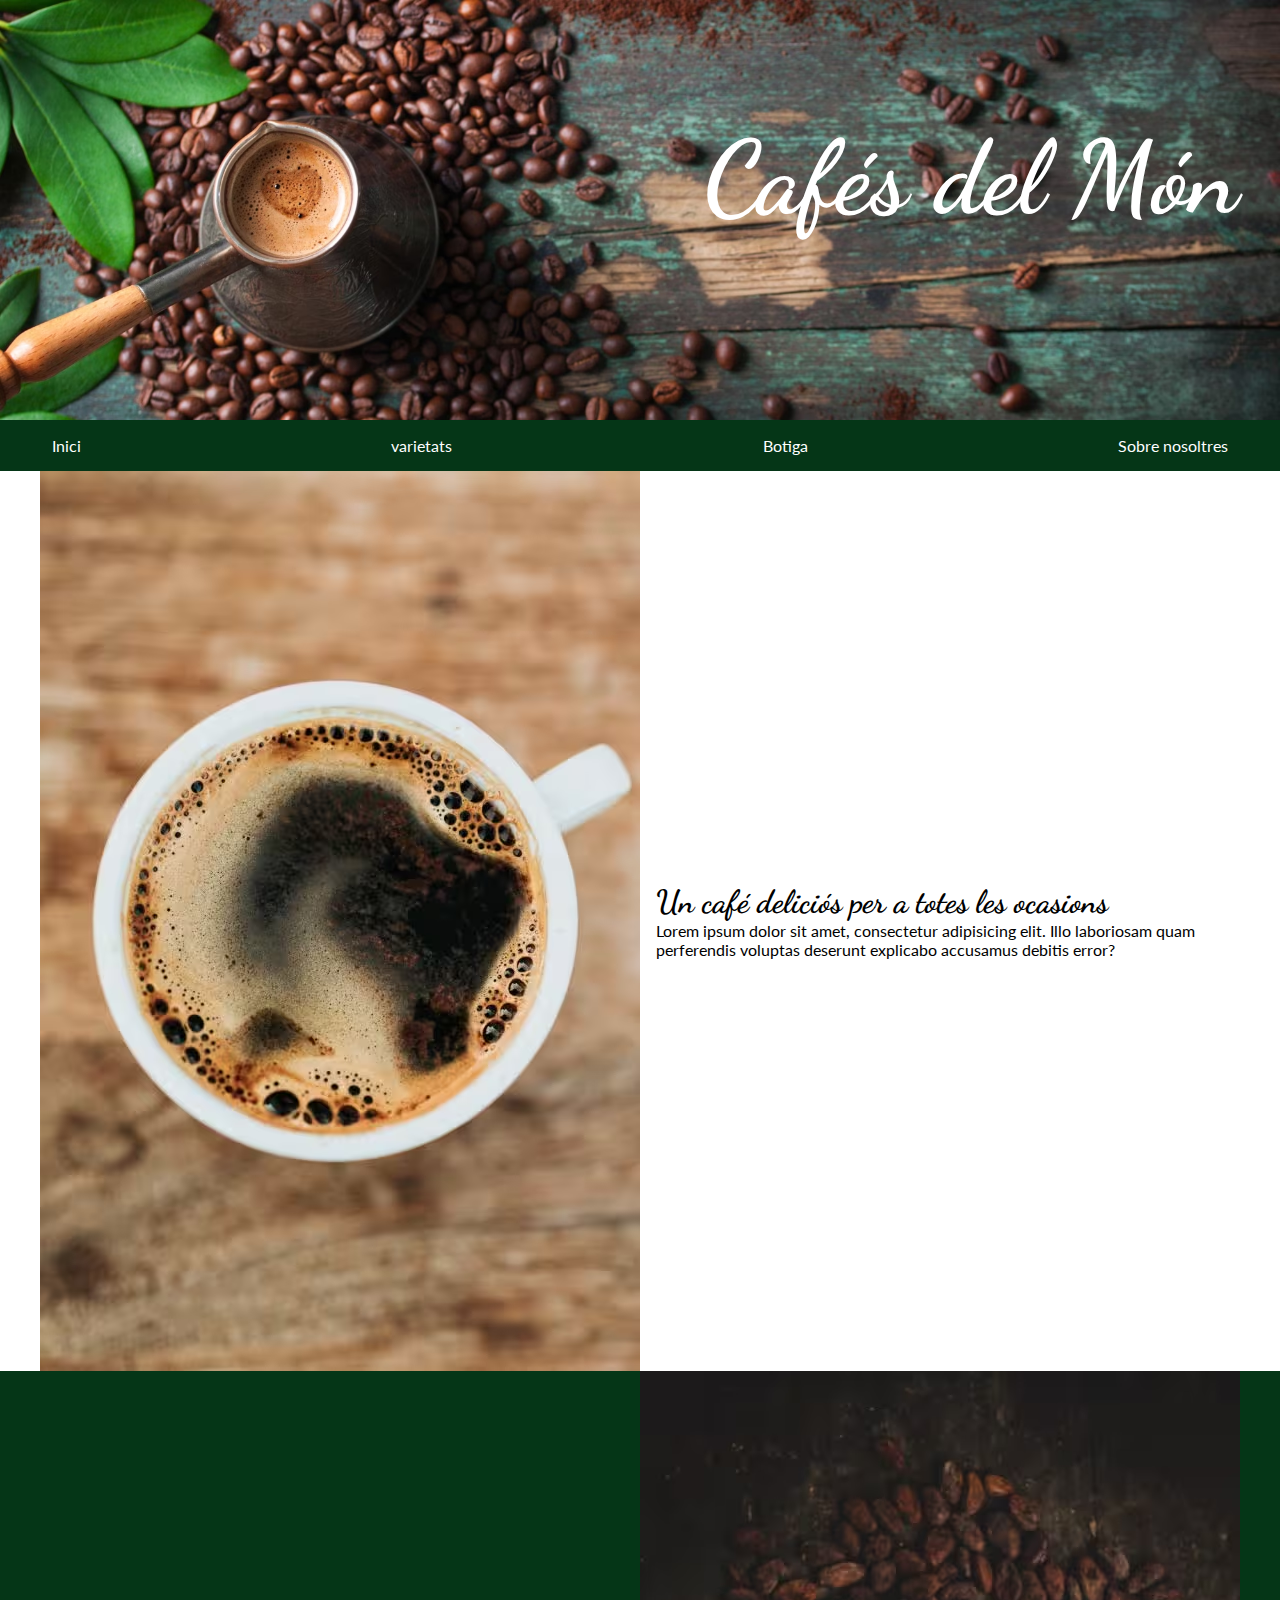
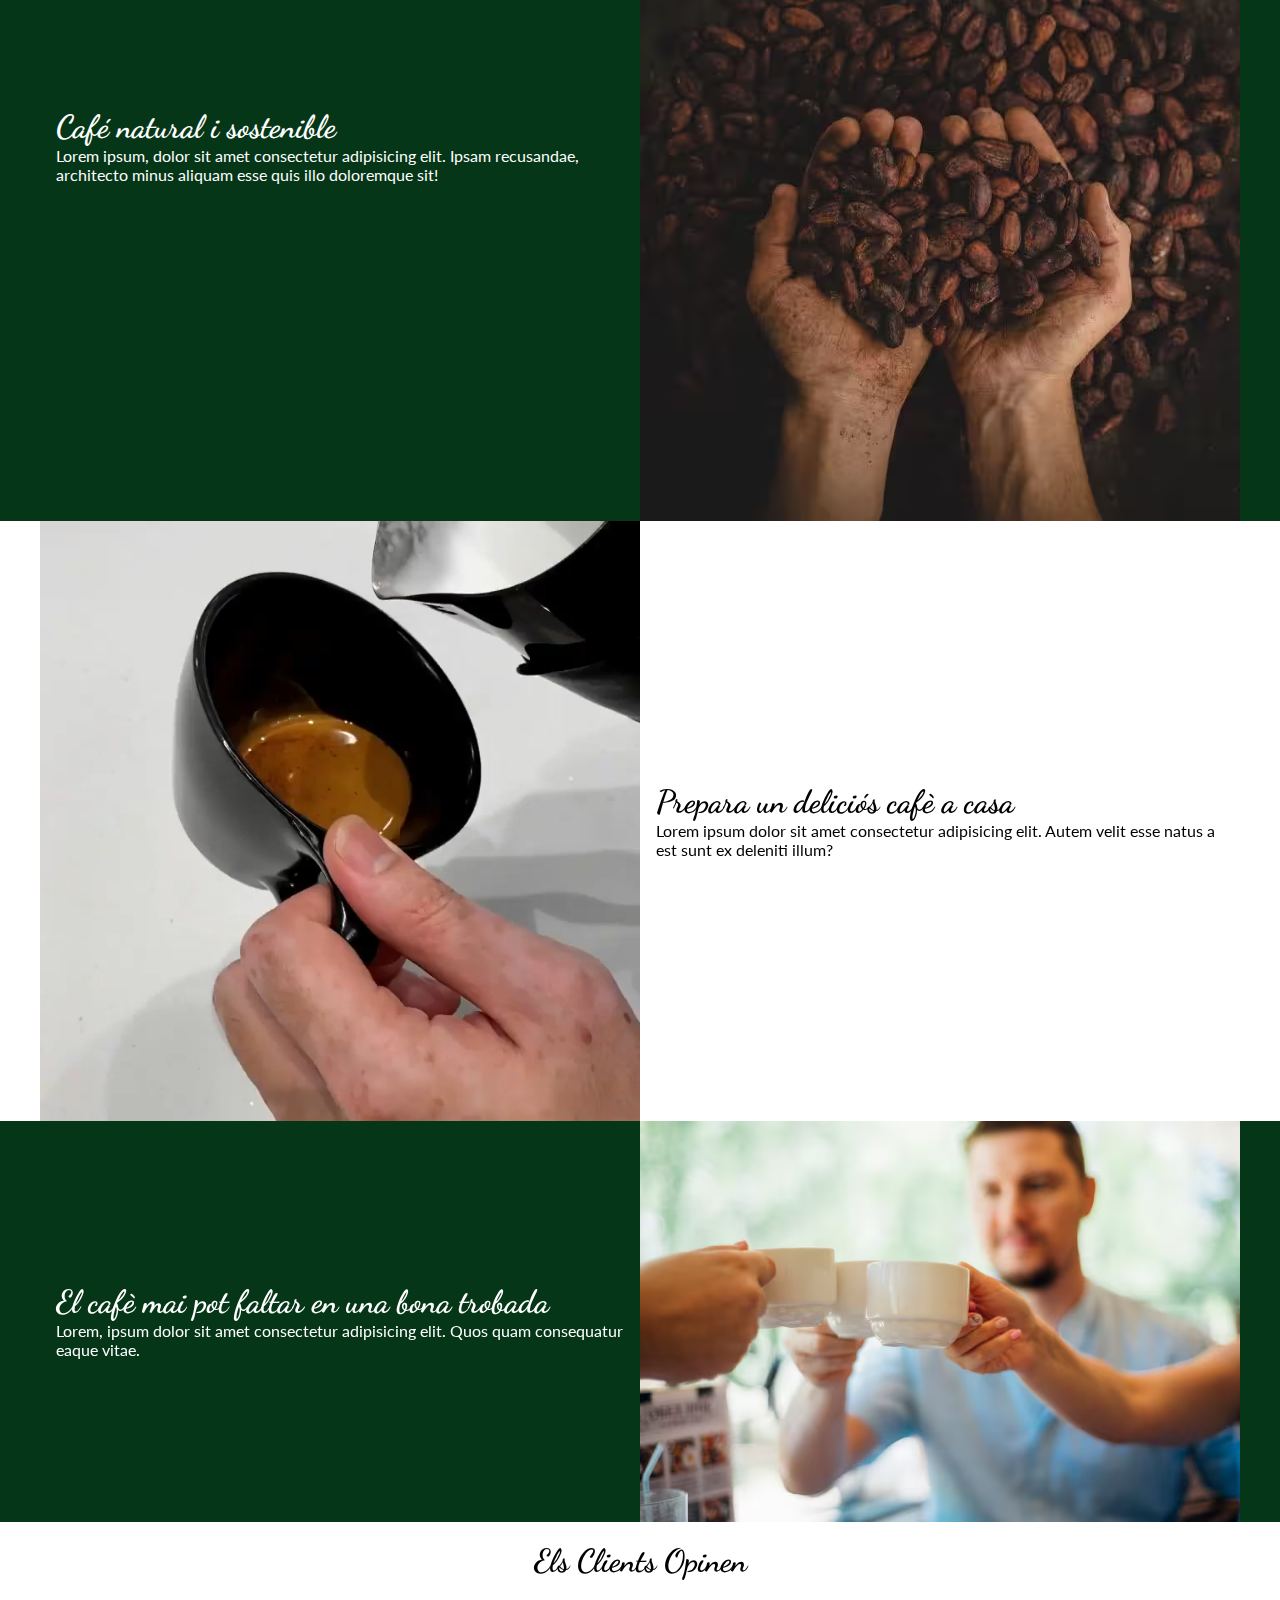
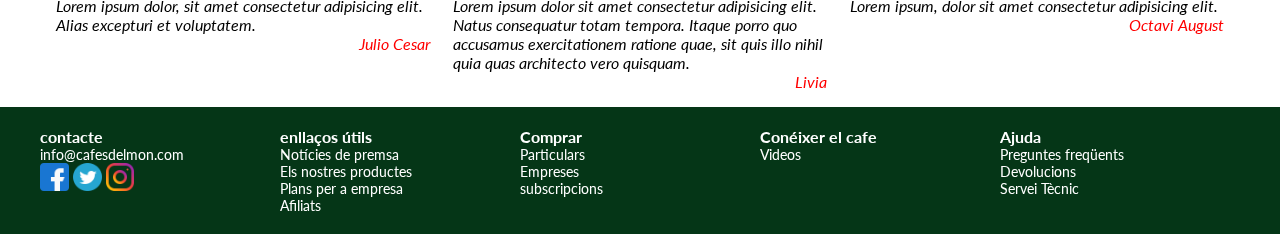
<file: index.html>
<!DOCTYPE html>
<html lang="ca">
<head>
    <meta charset="UTF-8">
    <meta name="viewport" content="width=device-width, initial-scale=1.0">
    <meta name="author" content="Ivonne">
    <meta name="description" content="Información sobre el café">
    <meta name="keywords" content="cafe, aromático, tostado, molido, espresso, barista, cafetería, descafeinado, latte, cappuccino, plantación, grano, cafetera, filtro, tueste">
    <meta name="copyright" content="Ivonne">
    <title>Cafés del Món</title>
    <link rel="stylesheet" href="css/style.css">
    <link rel="shortcut icon" href="img/favicon.ico" type="image/x-icon">
</head>
<body>
    <header>
        <picture>
            <source srcset="img/index_500px.avif" media="(max-width:500px)">
            <source srcset="img/index_800px.avif" media="(max-width:800px)">
            <source srcset="img/index_1400px.avif" media="(max-width:1400)">
            <img src="img/index_2000px.avif"  title="Cafes del Món" alt="granos de café con cafetera turca">
        </picture>
        <h1>Cafés del Món</h1>
    </header>
    <nav>
        <ul class="nav-ul width-content">
            <li><a href="index.html">Inici</a></li>
            <li><a href="varietats.html">varietats</a></li>
            <li><a href="botiga.html">Botiga</a></li>
            <li><a href="nosoltres.html">Sobre nosoltres</a></li>
        </ul>
    </nav>
    <main>
        <section>
            <div>
                <article class="wid-article ancho">
                    <img src="img/taza_cafe_negro_desde_arriba_600x800.avif" title="Deliciosa taza de cafe desde arriba"  alt="taza de café">
                    <div>
                        <h2>Un café deliciós per a totes les ocasions</h2>
                        <p>Lorem ipsum dolor sit amet, consectetur adipisicing elit. Illo laboriosam quam perferendis voluptas deserunt explicabo accusamus debitis error?</p>
                    </div>
                </article>
            </div>
            <div class="fondo-seccion">
                <article class="wid-article ancho">
                    <div class="color-texto">
                        <h2>Café natural i sostenible</h2>
                        <p>Lorem ipsum, dolor sit amet consectetur adipisicing elit. Ipsam recusandae, architecto minus aliquam esse quis illo doloremque sit!</p>
                    </div>
                    <img src="img/natural_600x750.avif" title="granos de café"  alt="sintiendo los granos de cafe">
                </article>
            </div>
            <div>
                <article class="wid-article ancho">
                    <video src="assets/Basic_heart_latte_art.mp4" autoplay loop title="preparando cafe latte"></video>
                    <div>
                        <h2>Prepara un deliciós cafè a casa</h2>
                        <p>Lorem ipsum dolor sit amet consectetur adipisicing elit. Autem velit esse natus a est sunt ex deleniti illum?</p>
                    </div>
                </article>
            </div>
            <div class="fondo-seccion">
                <article class="wid-article ancho">
                    <div class="color-texto">
                        <h2>El cafè mai pot faltar en una bona trobada</h2>
                        <p>Lorem, ipsum dolor sit amet consectetur adipisicing elit. Quos quam consequatur eaque vitae.</p>
                    </div>
                    <img src="img/grupo-amigos-bebiendo-cafe.avif" title="grupo de amigos bebiendo cafe" alt="disfrutando del cafe con amigos">
                </article>
            </div>
        </section>
        <!-- seccion para las opiniones de los clientes -->
        <section class="pading-opiniones">
            <h2>Els Clients Opinen</h2>
            <div class="opinion-div ancho">
                <article>
                    <blockquote>Lorem ipsum dolor, sit amet consectetur adipisicing elit. Alias excepturi et voluptatem.</blockquote><cite>Julio Cesar</cite>
                </article>
                <article>
                    <blockquote>Lorem ipsum dolor sit amet consectetur adipisicing elit. Natus consequatur totam tempora. Itaque porro quo accusamus exercitationem ratione quae, sit quis illo nihil quia quas architecto vero quisquam.</blockquote><cite>Livia</cite>
                </article>
                <article>
                    <blockquote>Lorem ipsum, dolor sit amet consectetur adipisicing elit.</blockquote><cite>Octavi  August</cite>
                </article>
            </div>
        </section>
    </main>
    <footer>
        <div class="footer-div ancho">
            <div class="contacto">
                <h3>contacte</h3>
                <a href="mailto:info@cafesdelmon.com" target="_blank">info@cafesdelmon.com</a>
                <div>
                    <a href="#" target="_blank"><img class="ico" src="logos/facebook.png" alt="Logo de facebook"></a>
                    <a href="#" target="_blank"><img  class="ico"  src="logos/twitter.png" alt="logo de twitter"></a>
                    <a href="#" target="_blank"><img  class="ico"  src="logos/instagram.png" alt="logo de instagram"></a>               
                </div>
            </div>
            <div class="contacto">
                <h3>enllaços útils</h3>
                <a href="#">Notícies de premsa</a>
                <a href="#">Els nostres productes</a>
                <a href="#">Plans per a empresa</a>
                <a href="#">Afiliats</a>
            </div>
            <div class="contacto">
                <h3>Comprar</h3>
                <a href="#">Particulars</a>
                <a href="#">Empreses</a>
                <a href="#">subscripcions</a>
            </div>
            <div class="contacto">
                <h3>Conéixer el cafe</h3>
                <a href="#">Videos</a>
            </div>
            <div class="contacto">
                <h3>Ajuda</h3>
                <a href="#">Preguntes freqüents</a>
                <a href="#">Devolucions</a>
                <a href="#">Servei Tècnic</a>
            </div>
        </div>
    </footer>
</body>
</html>
</file>
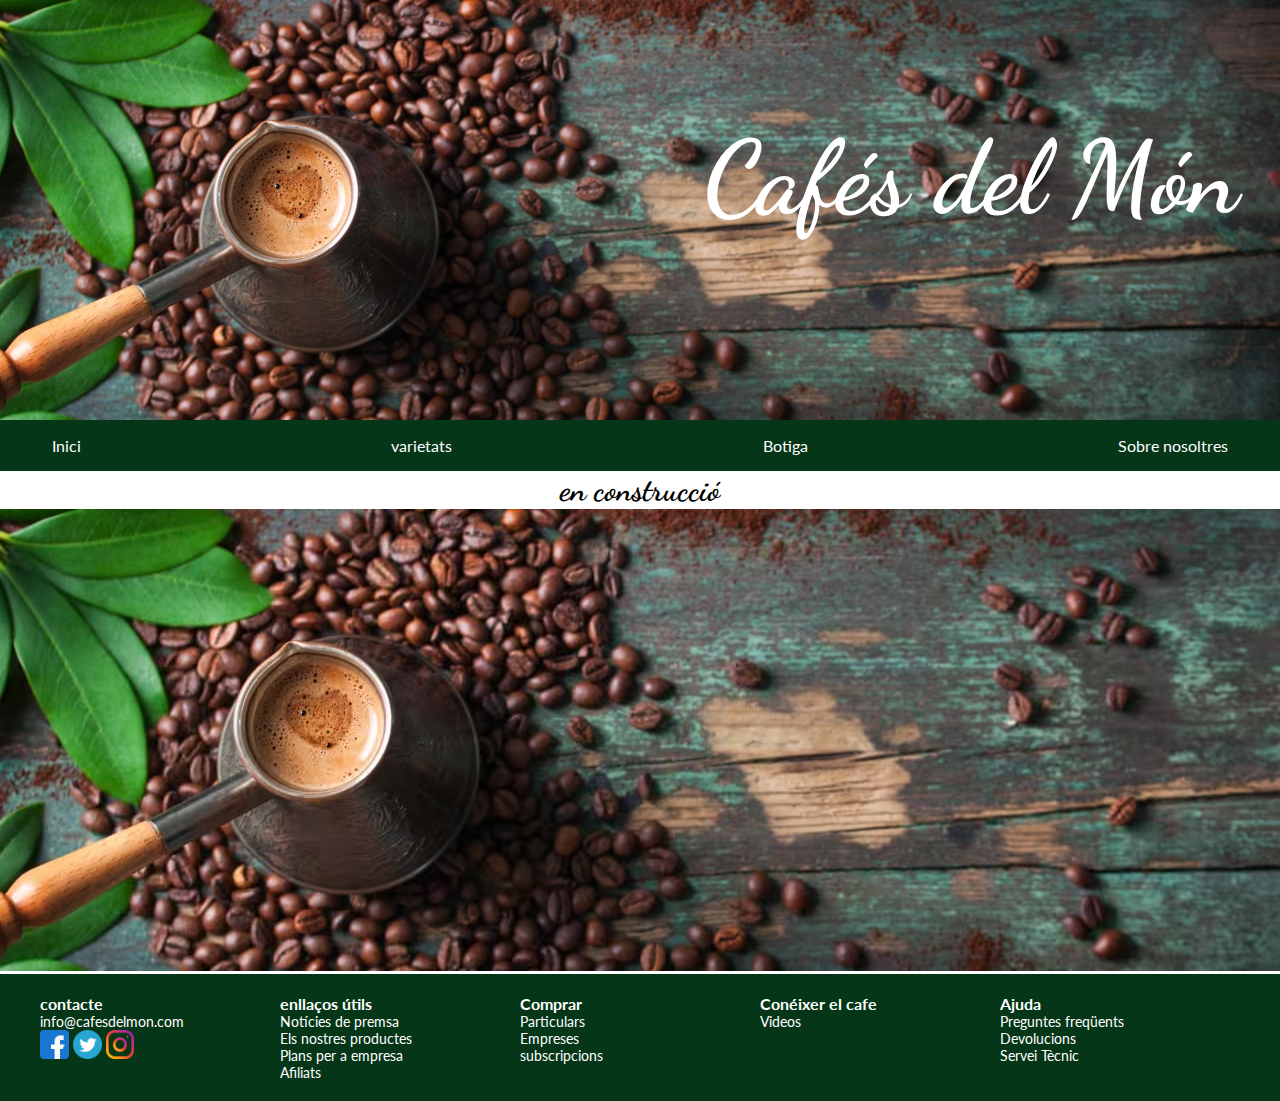
<file: botiga.html>
<!DOCTYPE html>
<html lang="ca">
<head>
    <meta charset="UTF-8">
    <meta name="viewport" content="width=device-width, initial-scale=1.0">
    <meta name="author" content="Ivonne">
    <meta name="description" content="Información sobre el café">
    <meta name="keywords" content="cafe, aromático, tostado, molido, espresso, barista, cafetería, descafeinado, latte, cappuccino, plantación, grano, cafetera, filtro, tueste">
    <meta name="copyright" content="Ivonne">
    <title>Cafés del Món</title>
    <link rel="stylesheet" href="css/style.css">
    <link rel="shortcut icon" href="img/favicon.ico" type="image/x-icon">
</head>
<body>
    <header>
        <picture>
            <source srcset="img/index_500px.avif" media="(max-width:500px)">
            <source srcset="img/index_800px.avif" media="(max-width:800px)">
            <source srcset="img/index_1400px.avif" media="(max-width:1400)">
            <img src="img/index_2000px.avif"  title="Cafes del Món" alt="granos de café con cafetera turca">
        </picture>
        <h1>Cafés del Món</h1>
    </header>
    <nav>
        <ul class="nav-ul width-content">
            <li><a href="index.html">Inici</a></li>
            <li><a href="varietats.html">varietats</a></li>
            <li><a href="botiga.html">Botiga</a></li>
            <li><a href="nosoltres.html">Sobre nosoltres</a></li>
        </ul>
    </nav>
    <main>
        <section>
            <h2>en construcció</h2>
            <img src="img/index_1400px.avif">
        </section>
    </main>
    <footer>
        <div class="footer-div ancho">
            <div class="contacto">
                <h3>contacte</h3>
                <a href="mailto:info@cafesdelmon.com">info@cafesdelmon.com</a>
                <div>
                    <a href="#" target="_blank"><img class="ico" src="logos/facebook.png" alt="Logo de facebook"></a>
                    <a href="#" target="_blank"><img  class="ico"  src="logos/twitter.png" alt="logo de twitter"></a>
                    <a href="#" target="_blank"><img  class="ico"  src="logos/instagram.png" alt="logo de instagram"></a>               
                </div>
            </div>
            <div class="contacto">
                <h3>enllaços útils</h3>
                <a href="#">Notícies de premsa</a>
                <a href="#">Els nostres productes</a>
                <a href="#">Plans per a empresa</a>
                <a href="#">Afiliats</a>
            </div>
            <div class="contacto">
                <h3>Comprar</h3>
                <a href="#">Particulars</a>
                <a href="#">Empreses</a>
                <a href="#">subscripcions</a>
            </div>
            <div class="contacto">
                <h3>Conéixer el cafe</h3>
                <a href="#">Videos</a>
            </div>
            <div class="contacto">
                <h3>Ajuda</h3>
                <a href="#">Preguntes freqüents</a>
                <a href="#">Devolucions</a>
                <a href="#">Servei Tècnic</a>
            </div>
        </div>
    </footer>
</body>
</html>
</file>
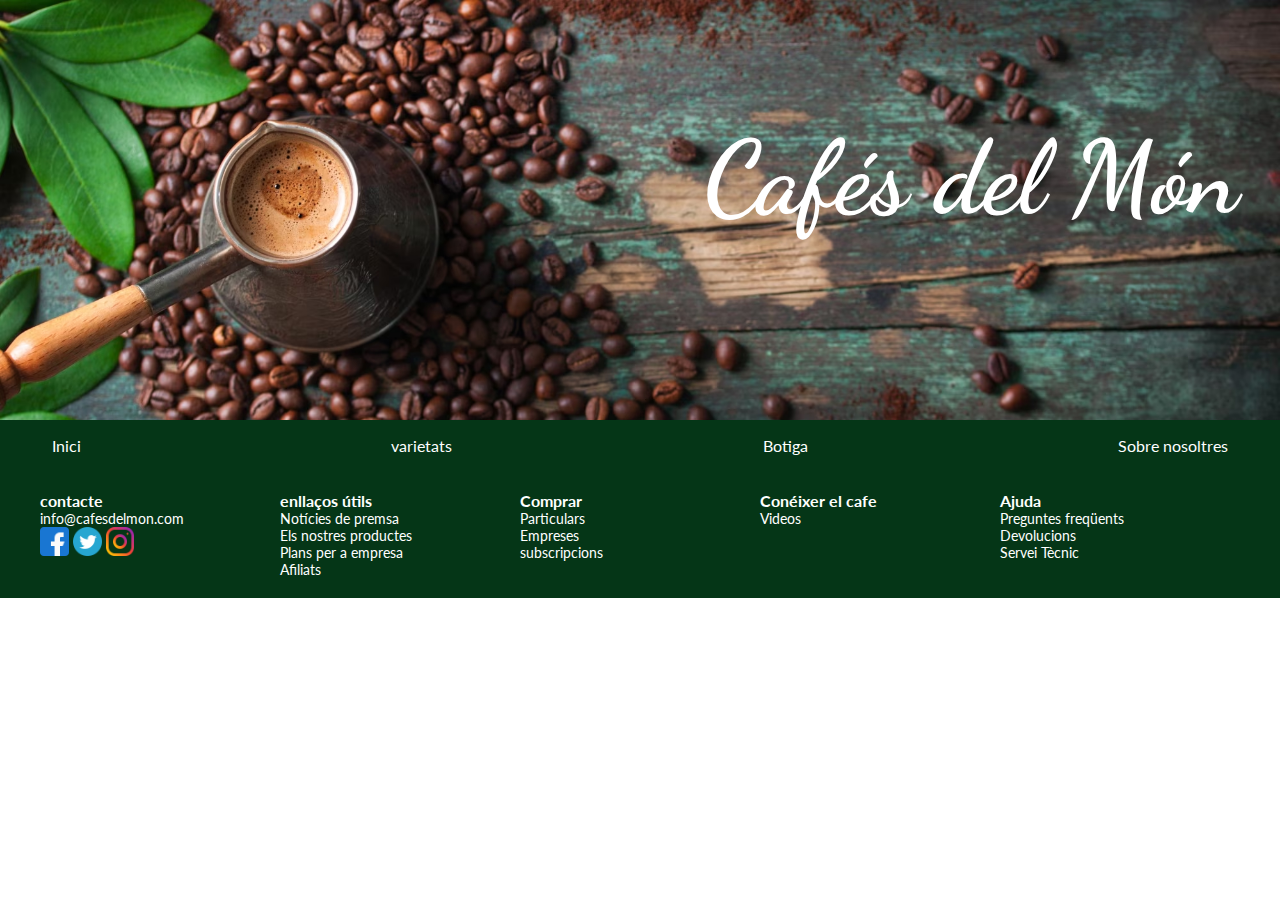
<file: nosoltres.html>
<!DOCTYPE html>
<html lang="ca">
<head>
    <meta charset="UTF-8">
    <meta name="viewport" content="width=device-width, initial-scale=1.0">
    <meta name="author" content="Ivonne">
    <meta name="description" content="Información sobre el café">
    <meta name="keywords" content="cafe, aromático, tostado, molido, espresso, barista, cafetería, descafeinado, latte, cappuccino, plantación, grano, cafetera, filtro, tueste">
    <meta name="copyright" content="Ivonne">
    <title>Cafés del Món</title>
    <link rel="stylesheet" href="css/style.css">
    <link rel="shortcut icon" href="img/favicon.ico" type="image/x-icon">
</head>
<body>
    <header>
        <picture>
            <source srcset="img/index_500px.avif" media="(max-width:500px)">
            <source srcset="img/index_800px.avif" media="(max-width:800px)">
            <source srcset="img/index_1400px.avif" media="(max-width:1400)">
            <img src="img/index_2000px.avif"  title="Cafes del Món" alt="granos de café con cafetera turca">
        </picture>
        <h1>Cafés del Món</h1>
    </header>
    <nav>
        <ul class="nav-ul width-content">
            <li><a href="index.html">Inici</a></li>
            <li><a href="varietats.html">varietats</a></li>
            <li><a href="botiga.html">Botiga</a></li>
            <li><a href="nosoltres.html">Sobre nosoltres</a></li>
        </ul>
    </nav>
    <main>
        
    </main>
    <footer>
        <div class="footer-div ancho">
            <div class="contacto">
                <h3>contacte</h3>
                <a href="mailto:info@cafesdelmon.com" target="_blank">info@cafesdelmon.com</a>
                <div>
                    <a href="#" target="_blank"><img class="ico" src="logos/facebook.png" alt="Logo de facebook"></a>
                    <a href="#" target="_blank"><img  class="ico"  src="logos/twitter.png" alt="logo de twitter"></a>
                    <a href="#" target="_blank"><img  class="ico"  src="logos/instagram.png" alt="logo de instagram"></a>               
                </div>
            </div>
            <div class="contacto">
                <h3>enllaços útils</h3>
                <a href="#">Notícies de premsa</a>
                <a href="#">Els nostres productes</a>
                <a href="#">Plans per a empresa</a>
                <a href="#">Afiliats</a>
            </div>
            <div class="contacto">
                <h3>Comprar</h3>
                <a href="#">Particulars</a>
                <a href="#">Empreses</a>
                <a href="#">subscripcions</a>
            </div>
            <div class="contacto">
                <h3>Conéixer el cafe</h3>
                <a href="#">Videos</a>
            </div>
            <div class="contacto">
                <h3>Ajuda</h3>
                <a href="#">Preguntes freqüents</a>
                <a href="#">Devolucions</a>
                <a href="#">Servei Tècnic</a>
            </div>
        </div>
    </footer>
</body>
</html>
</file>
<file: css/style.css>
@import url('https://fonts.googleapis.com/css2?family=Dancing+Script:wght@400..700&family=Lato:ital,wght@0,100;0,300;0,400;0,700;0,900;1,100;1,300;1,400;1,700;1,900&display=swap');

* {
    margin: 0;  
    padding: 0;
    box-sizing: border-box;
    font-family: "Lato", sans-serif;
}

:root {
    --color-back:#053617;
    --width-content: 1200px;
    --font-titles:"Dancing Script", Courier, monospace;
}

html{
    scroll-behavior: smooth;
}

header img{
    width: 100%;

}

.ancho{
    width:var(--width-content);
    margin: 0 auto;
}

.width-content {
    max-width : var(--width-content);
    margin: 0 auto;
}

h1{
    font-family: var(--font-titles);
    font-size: 8vw;
    position: absolute;
    top: 13%;
    left: 55%;
    color: white;
}

h2{
    font-family: var(--font-titles);
    font-size: 2rem;
}

a{
    color: white;
    text-decoration: none;
}

/* +++++++++++++++++++++++ MENU +++++++++++++++++++++++++++++++++++ */
nav{
    position: sticky;
    top: 0;
    margin-top: -5px;
    background-color: var(--color-back);
    z-index: 2;
    
}

.nav-ul {
    display: flex;
    justify-content: space-between;
    border-bottom: 4px solid var(--color-back);
    border-top: 4px solid var(--color-back);
    padding: 6px;
}
.nav-ul > li{
    list-style: none;
    padding: 6px;
}

.nav-ul > li > a:hover{
    text-decoration: overline;
}
/* *************************************** SECCIONES *************************** */
.wid-article {
    display: flex;
    align-items: center;
}

.wid-article > img {
    max-width: 50%;
}

.wid-article > video {
    max-width: 50%;
}

.wid-article > div{
    padding:16px;
}

.fondo-seccion{
    background: var(--color-back);
}

.color-texto > h2{
    color: white;
}

.color-texto > p{
    color: white;
}

/* ***************************** OPINIONES CLIENTES ***************************** */
.opinion-div {
    display: flex;
    justify-content: space-between;
    padding: 16px;
}

.opinion-div > article{
    width: 32%;
}

blockquote{
    font-style: oblique;
}

cite{
    color: red;
    display: flex;
    justify-content: end;
}

section > h2 {
    text-align: center;
}

.pading-opiniones{
    padding-top: 20px;
}
/* ********************************  FOOTER ****************************** */
footer{
    background-color:var(--color-back);
    width: 100%;
    color: white;
    padding: 20px 0;
    font-size: 14px;
}

.footer-div{
    display: flex;
    justify-content:space-evenly;
}

.footer-div > div {
    width: 20%;
}

.ico {
    width: 12%;
}

.contacto{
    display: flex;
    align-items: flex-start;
    flex-direction: column;
}
</file>
